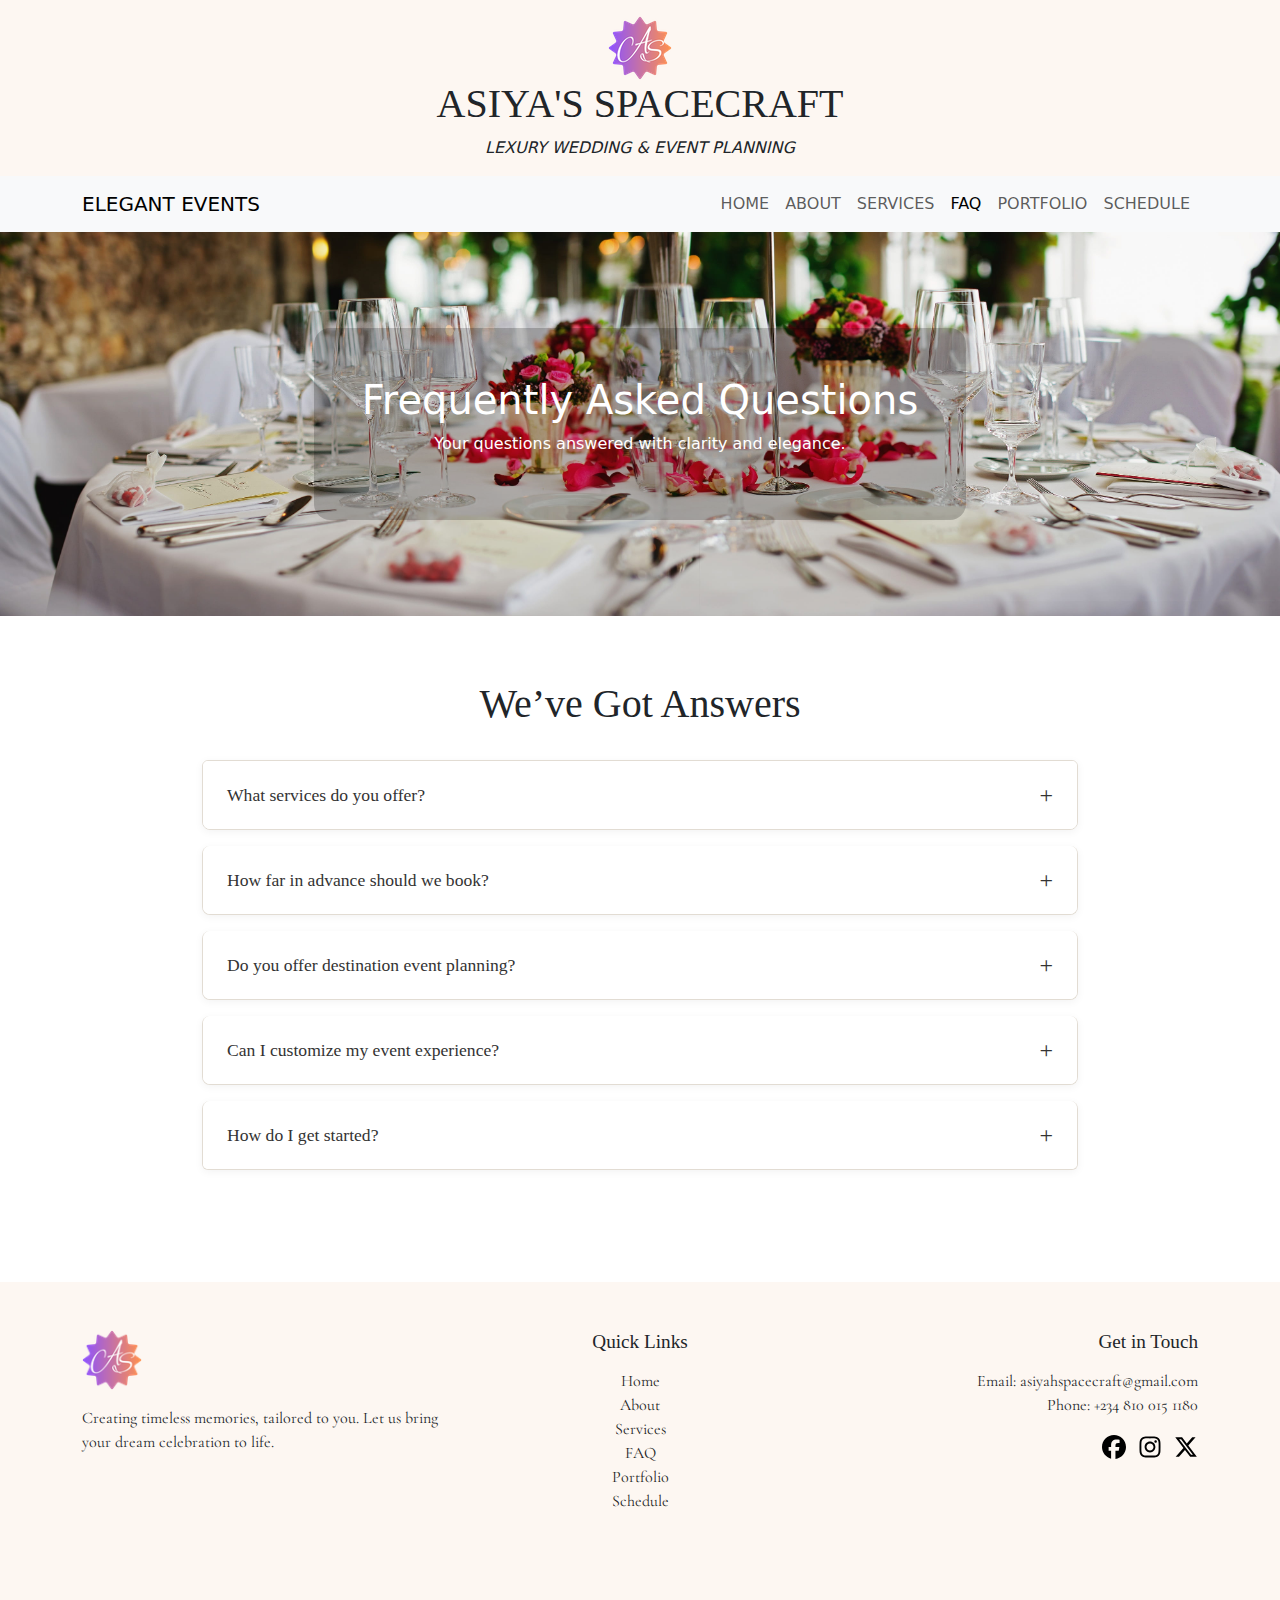
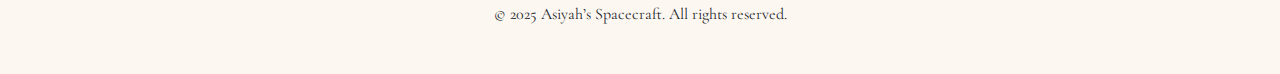
<file: FAQ.html>
<!DOCTYPE html>
<html lang="en">
<head>
  <meta charset="UTF-8">
  <meta name="viewport" content="width=device-width, initial-scale=1.0">
  <title>ASIYA'S SPACECRAFT</title>
  <link rel="stylesheet" href="style.css">
  <link rel="icon" type="image/icon" href="images/AE.svg">
  <link href="https://cdn.jsdelivr.net/npm/bootstrap@5.3.3/dist/css/bootstrap.min.css" rel="stylesheet">
  <link href="https://fonts.googleapis.com/css2?family=Allura&display=swap" rel="stylesheet">
  <link href="https://fonts.googleapis.com/css2?family=Cormorant+Garamond&display=swap" rel="stylesheet">
  <style>
    /* FAQ Hero Section */
.faq-hero {
  background-image: url(images/event2.jpg);
  background-size: cover;
  background-position: center;
  padding: 6rem 2rem;
  text-align: center;
  color: white;
  position: relative;
}

.faq-hero .hero-overlay {
  background: rgba(0, 0, 0, 0.2);
  padding: 3rem;
  border-radius: 1rem;
  display: inline-block;
}

/* FAQ Section */
.faq-section {
  padding: 4rem 2rem;
  /* background-color: #f8f5f0; */
}

.faq-section .container {
  max-width: 900px;
  margin: 0 auto;
}

.faq-section h2 {
  text-align: center;
  font-family: 'Georgia', serif;
  font-size: 2.5rem;
  margin-bottom: 2rem;
}

.faq-item {
  background-color: white;
  border-left: 4px solid #fef6ef;
  padding: 1.5rem;
  margin-bottom: 1.5rem;
  border-radius: 0.5rem;
  box-shadow: 0 2px 5px rgba(0,0,0,0.05);
}

.faq-item h3 {
  margin-bottom: 0.5rem;
  font-family: 'Georgia', serif;
  font-size: 1.25rem;
  color: #333;
}

.faq-item p {
  color: #555;
  font-size: 1rem;
  line-height: 1.6;
}


.accordion {
  display: flex;
  flex-direction: column;
  gap: 1rem;
}

.accordion-item {
  border: 1px solid #e2dcd3;
  border-radius: 0.5rem;
  overflow: hidden;
  box-shadow: 0 2px 8px rgba(0,0,0,0.05);
  background-color: white;
}

.accordion-header {
  background-color: #fff;
  color: #333;
  font-family: 'Georgia', serif;
  padding: 1rem 1.5rem;
  font-size: 1.1rem;
  text-align: left;
  width: 100%;
  border: none;
  outline: none;
  cursor: pointer;
  transition: background 0.3s;
  display: flex;
  justify-content: space-between;
  align-items: center
}
.accordion-header .icon {
  font-size: 1.5rem;
  transition: transform 0.3s;
}

.accordion-header:hover {
  background-color: #f1ece6;
}

.accordion-body {
  max-height: 0;
  overflow: hidden;
  padding: 0 1.5rem;
  color: #555; 
  font-size: 1rem;
  line-height: 1.6;
  transition: max-height 0.4s ease, padding 0.3s ease;
}

.accordion-item.active .accordion-body {
  max-height: 300px;   /* Adjust as needed */
  padding: 1rem 1.5rem;
}


  </style>
</head>
<body>

  <header class="text-center">
           <a href="index.html"><img src="images/AE_resized_icon.png" alt="aslogo"> </a> 
            <h1 style="font-family: Georgia, 'Times New Roman', Times, serif;">ASIYA'S SPACECRAFT</h1>
            <p><em>LEXURY WEDDING & EVENT PLANNING</em></p>
        </header>

        
        <nav class="navbar navbar-expand-lg navbar-light bg-light sticky-top">
          <div class="container">
            <a class="navbar-brand" href="#">ELEGANT EVENTS</a>
        
            <!-- Toggle Button visible only on small screens -->
            <button class="navbar-toggler d-lg-none" type="button" data-bs-toggle="offcanvas" data-bs-target="#mobileMenu">
              <span class="navbar-toggler-icon"></span>
            </button>
        
            <!-- Desktop Menu -->
            <div class="collapse navbar-collapse d-none d-lg-flex" id="desktopMenu">
              <ul class="navbar-nav ms-auto">
                <li class="nav-item"><a class="nav-link" href="index.html">HOME</a></li>
                <li class="nav-item"><a class="nav-link" href="about.html">ABOUT</a></li>
                <li class="nav-item"><a class="nav-link" href="services.html">SERVICES</a></li>
                <li class="nav-item"><a class="nav-link" href="FAQ.html">FAQ</a></li>
                <li class="nav-item"><a class="nav-link" href="portfolio.html">PORTFOLIO</a></li>
                <li class="nav-item"><a class="nav-link" href="schedule.html">SCHEDULE</a></li>
              </ul>
            </div>
        
            <!-- Offcanvas Mobile Menu -->
            <div class="offcanvas offcanvas-start d-lg-none" tabindex="-1" id="mobileMenu">
              <div class="offcanvas-header">
                <h5 class="offcanvas-title">Menu</h5>
                <button type="button" class="btn-close text-reset" data-bs-dismiss="offcanvas"></button>
              </div>
              <div class="offcanvas-body">
                <ul class="navbar-nav">
                  <li class="nav-item"><a class="nav-link" href="index.html">HOME</a></li>
                  <li class="nav-item"><a class="nav-link" href="about.html">ABOUT</a></li>
                  <li class="nav-item"><a class="nav-link" href="services.html">SERVICES</a></li>
                  <li class="nav-item"><a class="nav-link" href="FAQ.html">FAQ</a></li>
                  <li class="nav-item"><a class="nav-link" href="portfolio.html">PORTFOLIO</a></li>
                  <li class="nav-item"><a class="nav-link" href="schedule.html">SCHEDULE</a></li>
                </ul>
              </div>
            </div>
          </div>
        </nav>


  
  <!-- Hero Section -->
  <section class="faq-hero">
    <div class="hero-overlay">
      <h1>Frequently Asked Questions</h1>
      <p>Your questions answered with clarity and elegance.</p>
    </div>
  </section>

  <!-- FAQ Section -->
  <section class="faq-section">
    <div class="container">
      <h2>We’ve Got Answers</h2>
  
      <div class="accordion">
        <div class="accordion-item">
          <button class="accordion-header">What services do you offer? <span class="icon">+</span></button>
          <div class="accordion-body">
            <p>We provide full-service event planning, including wedding planning, corporate events, private parties, and destination event coordination.</p>
          </div>
        </div>
  
        <div class="accordion-item">
          <button class="accordion-header">How far in advance should we book?<span class="icon">+</span></button>
          <div class="accordion-body">
            <p>We recommend booking 6–12 months in advance to secure your preferred date and allow enough time for personalized planning.</p>
          </div>
        </div>
  
        <div class="accordion-item">
          <button class="accordion-header">Do you offer destination event planning?<span class="icon">+</span></button>
          <div class="accordion-body">
            <p>Yes, we specialize in destination events across Nigeria and beyond. Our team handles everything from travel logistics to local vendor coordination.</p>
          </div>
        </div>
  
        <div class="accordion-item">
          <button class="accordion-header">Can I customize my event experience?<span class="icon">+</span></button>
          <div class="accordion-body">
            <p>Absolutely. Every event is tailor-made to reflect your style, personality, and preferences. We believe in turning visions into reality.</p>
          </div>
        </div>
  
        <div class="accordion-item">
          <button class="accordion-header">How do I get started?<span class="icon">+</span></button>
          <div class="accordion-body">
            <p>Simply reach out via our <a href="schedule.html">Schedule Page</a> , and we’ll schedule a consultation to begin the journey.</p>
          </div>
        </div>
      </div>
    </div>
  </section>

  <footer class="footer mt-5 text-dark">
    <div class="container py-5">
      <div class="row">
  
        <!-- Logo & Brief -->
        <div class="col-md-4 mb-4 text-center text-md-start">
          <img src="images/AE_resized_icon.png" alt="Asiyah's Spacecraft Logo" style="height: 60px;">
          <p class="mt-3">Creating timeless memories, tailored to you. Let us bring your dream celebration to life.</p>
        </div>
  
        <!-- Navigation Links -->
        <div class="col-md-4 mb-4 text-center">
          <h5>Quick Links</h5>
          <ul class="list-unstyled">
            <li><a href="index.html">Home</a></li>
            <li><a href="about.html">About</a></li>
            <li><a href="services.html">Services</a></li>
            <li><a href="FAQ.html">FAQ</a></li>
            <li><a href="portfolio.html">Portfolio</a></li>
            <li><a href="schedule.html">Schedule</a></li>
          </ul>
        </div>
  
        <!-- Contact & Socials -->
        <div class="col-md-4 text-center text-md-end">
          <h5>Get in Touch</h5>
          <p>Email: asiyahspacecraft@gmail.com<br>Phone: +234 810 015 1180</p>
          <div class="social-icons mt-2">
            <a href="https://m.facebook.com"><img src="images/facebook.svg" alt="Facebook" class="me-2"></a>
            <a href="https://www.instagram.com/asiyas_spaces/"><img src="images/instagram.svg" alt="Instagram" class="me-2"></a>
            <a href="https://x.com/i/flow/login"><img src="images/x-twitter.svg" alt="Twitter"></a>
          </div>
        </div>
  
      </div>
      <hr class="my-4" style="border-color: rgba(255, 255, 255, 0.2);">
      <p class="text-center mb-0">&copy; 2025 Asiyah’s Spacecraft. All rights reserved.</p>
    </div>
  </footer>

  <script src="https://cdn.jsdelivr.net/npm/bootstrap@5.3.3/dist/js/bootstrap.bundle.min.js"></script>
  <script>
     const headers = document.querySelectorAll(".accordion-header");

headers.forEach(header => {
  header.addEventListener("click", () => {
    const item = header.parentElement;
    const icon = header.querySelector(".icon");
    const openItem = document.querySelector(".accordion-item.active");

    if (openItem && openItem !== item) {
      openItem.classList.remove("active");
      openItem.querySelector(".icon").textContent = "+";
    }

    const isActive = item.classList.toggle("active");
    icon.textContent = isActive ? "–" : "+";
  });
});
  </script>
        <Script src="javs.js">

  </Script>
  
</body>
</html>
</file>
<file: style.css>
body {
    font-family: 'Times New Roman', Times, serif;
    color: #4a4a4a;
    /* background-color:  #fffdf8; */
    background-color: #f9f9f9;

  }
  header {
    background-color: #fdf7f2;
    padding: 1rem 0;
  }
  header p {
    margin-bottom: 0;
  }
 
  #mobileMenu {
    width: 150px;
  }

 
  .hero {
    background: url(images/pixels.jpg) center/cover no-repeat;
    height: 700px;
    display: flex;
    align-items: center;
    justify-content: center;
    color: white;
    text-shadow: 1px 1px 2px #000;
  }
  .hero h2 {
    font-size: 2rem;
    white-space: nowrap;
    border-right: 2px solid white;
    overflow: hidden;
    width: 0;
    animation: typewriter 4s steps(30, end) forwards, blink 0.75s step-end infinite;
    font-family: Georgia, 'Times New Roman', Times, serif;
  }
  @keyframes typewriter {
    from { width: 0; }
    to { width: 21ch; }
  }
  @keyframes blink {
    from, to { border-color: transparent; }
    /* 50% { border-color: white; } */
  }
  .section {
    padding: 2rem 0;
  }
  .section-title {
    font-size: 2rem;
    margin-bottom: 2rem;
  }
 
  #services{
    background-image: url(images/sure.jpg);
    background-position: center;
    background-size: cover;
    font-size: large;

  }

  .overlay-text {
    /* position: absolute; */
    background-color: rgba(255, 255, 255, 0.491); /* Light background with opacity */
    padding: 1rem 2rem;
    border-radius: 8px;
    font-weight: 500;
    color: black; /* Make sure the text is readable */
    text-align: center;
    font-family: Cambria, Cochin, Georgia, Times, 'Times New Roman', serif;
    }

  #services .services-title {
    font-size: 50px;
    margin-bottom: 3rem;
    font-family: Georgia, 'Times New Roman', Times, serif;
  }


  .portfolio-img {
    width: 100%;
    height: auto;
    aspect-ratio: 2 / 3;
    object-fit: cover;
  }

  #all{
    background-position: center;
    background-size: cover;
    background-repeat: no-repeat;
  }
  .cursive {

        font-family: 'Allura', cursive;      
        /* font-family: 'Cormorant Garamond', serif; */
        /* font-style: italic; */

  }

#process .title {
  /* font-size: 2rem; */
  /* margin-bottom: 2rem; */
  text-align: center;
  max-width: 640px;
  margin-left: auto;
  margin-right: auto;
  /* line-height: 1.4; */
  font-size: 40px;
  transform: scaleY(1.2);
  
}
 
  .fst-italic {
    text-align: left;
    font-size: 25px;
    font-family: 'Cormorant Garamond', serif;
  }

  .signature-font {
    /* font-family: 'Playfair Display', serif; */
    font-family: 'Cormorant Garamond', serif;
    
  }
  .process-step {
    height: 100%;
  }
  
  .process-step .first-line {
    min-height: 100px; /* adjust to match the tallest first paragraph */
    margin-bottom: 1rem;
    font-size: 25px;
    font-family: 'Cormorant Garamond', serif;
    line-height: 1.2;

  }
  
  .process-step .second-line {
    margin-top: 5px;
    font-family: 'Times New Roman', Times, serif;
    font-size: larger;
    
  }
  .process-step {
    margin-top: 30%;
  }
  .elegant-btn {
  display: inline-block;
  padding: 0.75rem 2rem;
  background-color: #eeece7; /* soft beige tone */
  color: #1a1a1a; /* dark elegant text */
  font-family: 'Helvetica Neue', sans-serif;
  font-weight: 400;
  letter-spacing: 1px;
  text-transform: uppercase;
  font-size: 0.9rem;
  text-decoration: none;
  border: none;
  transition: all 0.3s ease;
}

.elegant-btn:hover {
  background-color: #e2e0db;
  color: #000;
  text-decoration: none;
}


#team img {
    width: 50%;
    height: auto;
    aspect-ratio: 6 / 6;
    object-fit: cover;
} 
.team-title {
  font-family: Georgia, 'Times New Roman', Times, serif;
}

.contact-section {
  /* background-color: #f9f9f9; */
  padding: 80px 15px;
}

.contact-box {
  background-color: #fff;
  padding: 40px;
  border-radius: 10px;
  box-shadow: 0 10px 30px rgba(0, 0, 0, 0.08);
}

.contact-box h2 {
  font-weight: 600;
  color: #333;
}

.contact-box .form-control {
  border-radius: 6px;
  padding: 12px;
  font-size: 16px;
  border: 1px solid #ccc;
  transition: border-color 0.3s ease, box-shadow 0.3s ease;
}

.contact-box .form-control:focus {
  /* border-color: #a694ff; */
  border-color: #fdf7f2;
  /* box-shadow: 0 0 5px rgba(166, 148, 255, 0.4); */
  box-shadow: 0 0 5px rgba(248, 226, 187, 0.4);
  outline: none;
}

.contact-btn {
  /* background-color: #a694ff; */
  background-color: #fdf7f2;
  /* color: white; */
  color: black;
  padding: 12px 30px;
  font-weight: bold;
  border: none;
  border-radius: 6px;
  transition: background-color 0.3s ease;
}

.contact-btn:hover {
  background-color: #fbd5b6;
}
.footer {
  /* background-color: #1f1f1f; */
  background-color: #fdf7f2;
  /* color: #fff; */
  color: #1f1f1f;
  font-family: 'Cormorant Garamond', serif;
}

.footer a {
  /* color: #e2e0db; */
  color: #1f1f1f;
  text-decoration: none;
  transition: color 0.3s ease;
}

.footer a:hover {
  /* color: #fff; */
  color: #fbd5b6;;
  text-decoration: underline;
}

.footer h5 {
  font-size: 1.2rem;
  margin-bottom: 1rem;
  font-family: Georgia, 'Times New Roman', Times, serif;
}

.footer ul {
  padding: 0;
  list-style: none;
}

.footer .social-icons img {
  width: 24px;
  height: 24px;
  /* filter: brightness(0) invert(1); */
  transition: transform 0.3s ease;
}

.footer .social-icons img:hover {
  transform: scale(1.1);
}
</file>
